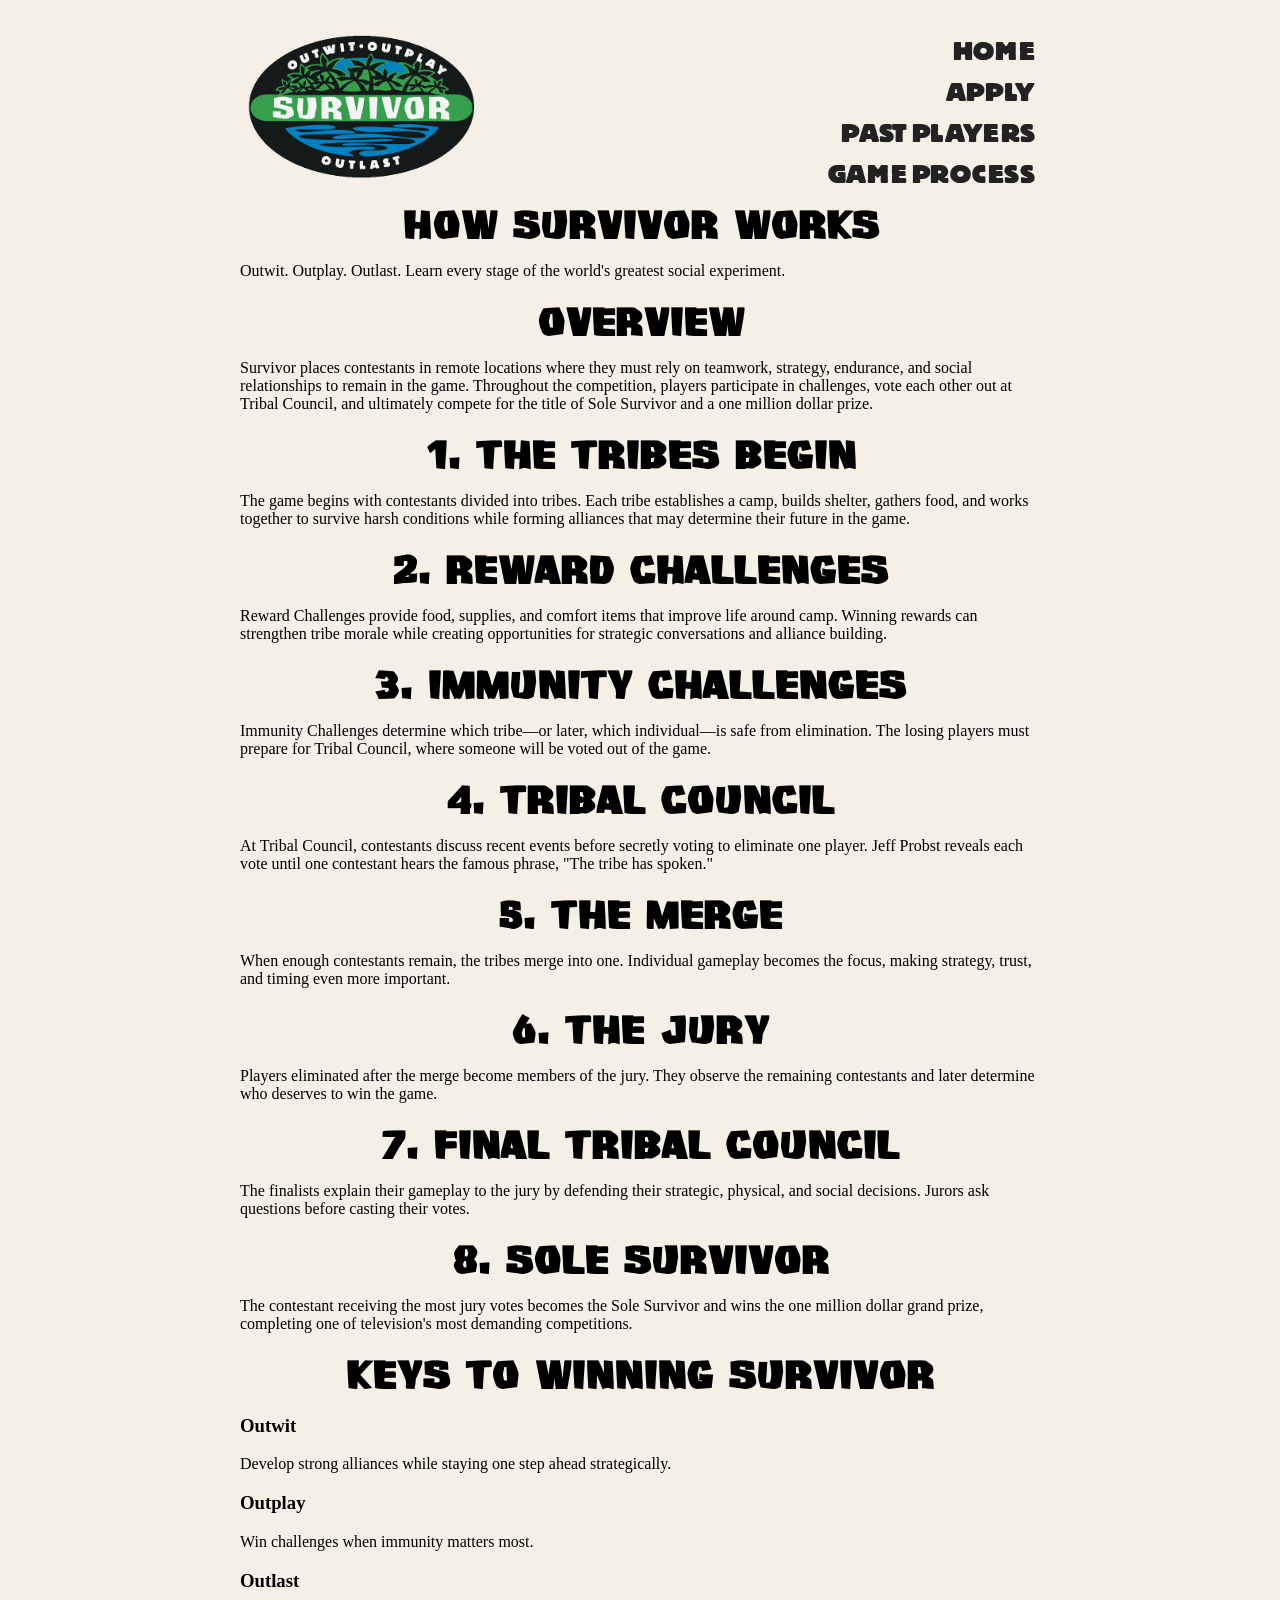
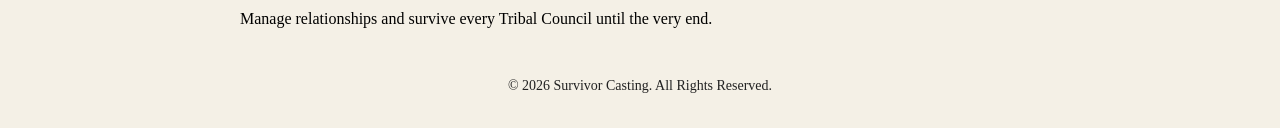
<file: gameprocess.html>
<!DOCTYPE html>
<html lang="en">

<head>
    <meta charset="UTF-8">
    <meta name="viewport" content="width=device-width, initial-scale=1.0">
    <title>Code Name Survivor | Game Process</title>

    <link rel="stylesheet" type="text/css" href="apply-styles.css">
    
    <link rel="preconnect" href="https://fonts.googleapis.com">
    <link rel="preconnect" href="https://fonts.gstatic.com" crossorigin>

    <link href="https://fonts.googleapis.com/css2?family=Oswald:wght@400;600&family=Roboto:wght@300;400;700&display=swap" rel="stylesheet">
</head>

<body>

<header>

    <div id="header-logo">
        <img src="logo.png" alt="Survivor Logo">
    </div>

    <nav>
    <a href="index.html">HOME</a>
    <a href="apply.html">APPLY</a>
    <a href="pastplayers.html">PAST PLAYERS</a>
    <a href="gameprocess.html">GAME PROCESS</a>
</nav>

</header>

<section class="hero">

    <div class="hero__overlay">

        <h2 class="hero__title">
            How Survivor Works
        </h2>

        <p class="hero__text">
            Outwit. Outplay. Outlast.
            Learn every stage of the world's greatest social experiment.
        </p>

    </div>

</section>

<main class="process">

<section class="process__intro">

<h2>Overview</h2>

<p>

Survivor places contestants in remote locations where they must rely on teamwork,
strategy, endurance, and social relationships to remain in the game. Throughout the
competition, players participate in challenges, vote each other out at Tribal Council,
and ultimately compete for the title of Sole Survivor and a one million dollar prize.

</p>

</section>

<div class="cards">

<section class="card">

<h2>1. The Tribes Begin</h2>

<p>

The game begins with contestants divided into tribes. Each tribe establishes a camp,
builds shelter, gathers food, and works together to survive harsh conditions while
forming alliances that may determine their future in the game.

</p>

</section>

<section class="card">

<h2>2. Reward Challenges</h2>

<p>

Reward Challenges provide food, supplies, and comfort items that improve life around
camp. Winning rewards can strengthen tribe morale while creating opportunities for
strategic conversations and alliance building.

</p>

</section>

<section class="card">

<h2>3. Immunity Challenges</h2>

<p>

Immunity Challenges determine which tribe—or later, which individual—is safe from
elimination. The losing players must prepare for Tribal Council, where someone will be
voted out of the game.

</p>

</section>

<section class="card">

<h2>4. Tribal Council</h2>

<p>

At Tribal Council, contestants discuss recent events before secretly voting to eliminate
one player. Jeff Probst reveals each vote until one contestant hears the famous phrase,
"The tribe has spoken."

</p>

</section>

<section class="card">

<h2>5. The Merge</h2>

<p>

When enough contestants remain, the tribes merge into one. Individual gameplay becomes
the focus, making strategy, trust, and timing even more important.

</p>

</section>

<section class="card">

<h2>6. The Jury</h2>

<p>

Players eliminated after the merge become members of the jury. They observe the
remaining contestants and later determine who deserves to win the game.

</p>

</section>

<section class="card">

<h2>7. Final Tribal Council</h2>

<p>

The finalists explain their gameplay to the jury by defending their strategic,
physical, and social decisions. Jurors ask questions before casting their votes.

</p>

</section>

<section class="card">

<h2>8. Sole Survivor</h2>

<p>

The contestant receiving the most jury votes becomes the Sole Survivor and wins the
one million dollar grand prize, completing one of television's most demanding
competitions.

</p>

</section>

</div>

<section class="tips">

<h2>Keys to Winning Survivor</h2>

<div class="tips__container">

<div class="tip">

<h3>Outwit</h3>

<p>
Develop strong alliances while staying one step ahead strategically.
</p>

</div>

<div class="tip">

<h3>Outplay</h3>

<p>
Win challenges when immunity matters most.
</p>

</div>

<div class="tip">

<h3>Outlast</h3>

<p>
Manage relationships and survive every Tribal Council until the very end.
</p>

</div>

</div>

</section>

</main>

<footer>
    <p>© 2026 Survivor Casting. All Rights Reserved.</p>
</footer>

</body>

</html>
</file>
<file: apply-styles.css>
@font-face {
    font-family: "Subtitles";
    src: url("fonts/Block Berthold Regular.ttf") format("truetype");
}
@font-face {
    font-family: "Survivor";
    src: url("fonts/survivant.ttf") format("truetype");
}

body {
    max-width: 800px;
    margin: 0 auto;
    background-color: #F4F0E6;
}

header {
    display: flex;
    justify-content: space-between;
    align-items: center;
}

header nav {
    display: flex;
    flex-direction: column;
    align-items: flex-end;
    padding-top: 30px;
}

a {
    text-decoration: none;
    color: #222222;
    padding: 5px;
}

header nav a:hover {
    color: #A45B35;
}

header img {
    display: block;
    margin: 0 auto;
    width: 250px;
    padding-top: 20px;

}

header a {
    margin-top: 0;
    font-family: "subtitles";
    text-align: center;
    font-size: 26px;
}

#hero img{
    display: block;
    position: relative;
    z-index: 1;
    margin: 0 auto;
    width: 600px;
    padding-top: 80px;
}

#hero {
    background-image: url('junglepathhorizontal.jpg');
    background-size: cover;
    background-position: center;
    background-repeat: no-repeat;
    height: 450px;
    display: flex;
    align-items: center;
    padding: 0 50px;
}

#hero h2 {
    font-family: "survivor";
    font-size: 56px;
    color: white;
    text-shadow: 0px 10px 12px rgba(0, 0, 0, 1);
}

#hero-image {
    width: 50%;
    display: flex;
    justify-content: flex-end;
}

#hero-image img {
    width: 600px;
    margin-bottom: 30px;
    margin-right: -160px;
}

#Host {
  display: flex;
  align-items: center;
  gap: 40px;
  padding: 30px;
}

#Host img {
  width: 400px;
  height: 300px;
  object-fit: cover;
}

#you::before {
    padding-top: 50px;
}

#you { 
    text-align: center;
}

#you p {
    margin: 0px;
}

#you .small {
    font-family: "Arial Narrow", Arial, sans-serif;
    font-size: 40px;
    font-weight: bold;
    margin-top: 80px;
    margin-bottom: 5px;
}

#you .big{
    font-family: "survivor";
    font-size: 60px;
    color: #D6A545;
    margin-top: 0px;
    margin-bottom: 10px;
    line-height: .8;
}

#you .you{
    font-family: "survivor";
    font-size: 200px;
    color: #D6A545;
    margin-top: 0px;
    margin-bottom: 100px;
    line-height: .5;
}

#couch {
    display: flex;
    align-items: center;
    gap: 40px;
    padding: 40px 40px 0px 40px;
    background-color: #566347;
}

#couch-image {
    width: 400px;
    margin-left: -200px;
    padding-left: 70px;
}

#couch-image img {
    display: block;
    width: 600px;
}

#couch-text {
    width: 400px;
    text-align: right;
    margin-left: 10px;
}

#couch-text p {
    margin-top: 0;
    width: 420px;
}

#couch .small {
    font-family: "Arial Narrow", Arial, sans-serif;
    font-size: 22px;
    font-weight: bold;
    margin-bottom: 5px;
    margin-top: 20px;
    color: white;
}

#couch .medium{
    font-family: "subtitles";
    font-size: 36px;
    color: white;
    margin-bottom: 30px;
    line-height: .9;
}

#couch .large {
    font-family: "survivor";
    font-size: 58px;
    color: #222222;
    margin-bottom: 35px;
    line-height: .85;
}

.button{
    display: inline-block;
    background-color: #1e2813;
    color: white;
    text-decoration: none;
    font-family: "survivor";
    font-size: 42px;
    padding: 20px 60px;
}

.button:hover {
    background-color: #A45B35;
}

#apply-button{
    text-align: center;
    margin: 25px 0 15px 0;
}

#howtoapply {
    padding: 10px;
}

h2 {
    font-family: "survivor";
    text-align: center;
    font-size: 40px;
    margin: 5px 0px 10px 0px;
}

.steps{
    display: flex;
    justify-content: space-between;
    gap: 15px;
}

.step-card {
    flex: 1;
    border-radius: 20px;
    padding: 25px;
    background-color: #D6A545;
    text-align: center;
}

.step-card p{
    font-family: "Arial Narrow", Arial, sans-serif;
    font-size: 18px;
    margin: 3px;
}

.step-card h3{
    font-family: "subtitles";
    font-size: 28px;
    margin: 5px;
    letter-spacing: 2px;
}

.step-icon {
    height: 60px;
    margin: 5px;
}

footer{
    color: #222222;
    text-align: center;
    padding: 20px 0;
    font-family: "Times New Roman", Times, Sans-serif;
    font-size: 14px;
}

@keyframes fadeIn {
  from { opacity: 0; }
  to { opacity: 1; }
}

#hero img {
  animation: fadeIn 1s ease-in-out;
}

.cast-hero {
    justify-content: center;
    gap: 10px;
}

.cast-hero #hero-image {
    width: auto;
    justify-content: center;
}

.cast-hero #hero-image img.season50-logo {
    width: 300px !important;
    height: auto;
    padding-top: 0;
    margin: 0;
}

.top-winners,
.fan-favorites {
    max-width: 1400px;
    margin: 0 auto 4rem;
    padding: 2rem 2rem 0;
}

.top-winners h2,
.fan-favorites h2 {
    text-align: center;
    margin-bottom: 2rem;
    font-size: 2rem;
}

.winners__container,
.fan-favorites__container {
    display: flex;
    justify-content: center;
    align-items: flex-end;
    gap: 1.5rem;
}

.winner-card,
.fan-favorite-card {
    flex: 1;
    max-width: 220px;
    background-color: white;
    border-radius: 12px;
    overflow: hidden;
    text-align: center;
    box-shadow: 0 2px 6px rgba(0, 0, 0, 0.15);
}

.winner-card img {
    width: 100%;
    height: 200px;
    object-fit: cover;
    display: block;
}

.winner-card h3,
.fan-favorite-card h3 {
    margin: 0;
    padding: 0.75rem 0.5rem 0.25rem;
    font-size: 1rem;
}

.winner-card p,
.fan-favorite-card p {
    margin: 0;
    padding: 0.25rem 0.5rem 1rem;
    font-size: 1.1rem;
    font-weight: bold;
}

.winner-card--first {
    border: 6px solid #D4AF37;
}

.winner-card:nth-child(2) {
    border: 6px solid #C0C0C0;
}

.winner-card:nth-child(3) {
    border: 6px solid #CD7F32;
}

.winners__container .winner-card--first {
    max-width: 250px;
}

.winners__container .winner-card--first img {
    height: 250px;
}

.fan-favorites {
    padding-top: 2rem;
}

.fan-favorite-card img {
    width: 100%;
    height: 220px;
    object-fit: cover;
    display: block;
}

.fan-favorite-card--first {
    border: 6px solid #D4AF37;
}

.participants-page {
    background-color: #f4f1e8;
    color: #222222;

    --cila-color: #FF7F00;
    --kalo-color: #008080;
    --vatu-color: #D20096;
}

.participants-page .participants {
    max-width: 1400px;
    margin: 0 auto;
    padding: 4rem 2rem;
}

.participants-page .participants__intro {
    text-align: center;
    margin-bottom: 2rem;
    font-size: 1.2rem;
}

.participants-page .tribes {
    margin-bottom: 4rem;
}

.participants-page .tribes__container {
    display: flex;
    gap: 1rem;
    align-items: flex-start;
}

.participants-page .tribe {
    flex: 1;
    min-width: 0;
    border-radius: 20px;
    padding: 0.5rem; 
}

.participants-page .tribe__name {
    text-align: center;
    margin-bottom: 1.5rem;
    font-size: 1.5rem;
}

.participants-page .tribe--cila .tribe__name {
    background-color: var(--cila-color);
    color: white;
    padding: 0.75rem;
    border-radius: 8px;
}

.participants-page .tribe--cila .player-card__image {
    border: 6px solid var(--cila-color);
    box-sizing: border-box;
}

.participants-page .tribe--kalo .tribe__name {
    background-color: var(--kalo-color);
    color: white;
    padding: 0.75rem;
    border-radius: 8px;
}

.participants-page .tribe--kalo .player-card__image {
    border: 6px solid var(--kalo-color);
    box-sizing: border-box;
}

.participants-page .tribe--vatu .tribe__name {
    background-color: var(--vatu-color);
    color: white;
    padding: 0.75rem;
    border-radius: 8px;
}

.participants-page .tribe--vatu .player-card__image {
    border: 6px solid var(--vatu-color);
    box-sizing: border-box;
}

.participants-page .player-card {
    position: relative;
    background-color: white;
    margin-bottom: 2rem;
    border-radius: 8px;
    overflow: hidden;
    text-align: center;
    box-shadow: 0 2px 6px rgba(0, 0, 0, 0.15);
}

.participants-page .player-card__image {
    width: 100%;
    height: 280px;
    object-fit: cover;
    display: block;
}

.participants-page .player-card__name {
    margin: 0;
    padding: 1rem;
    font-size: 1.1rem;
}

.participants-page .player-card__details {
    position: absolute;
    top: 0;
    left: 0;
    width: 100%;
    height: 100%;
    background-color: rgba(0, 0, 0, 0.9);
    color: white;
    padding: 1.5rem;
    box-sizing: border-box;
    display: flex;
    flex-direction: column;
    justify-content: center;
    opacity: 0;
    transition: opacity 0.3s ease;
}

.participants-page .player-card:hover .player-card__details {
    opacity: 1;
}

.participants-page .player-card__details h4 {
    margin-top: 0;
    margin-bottom: 1rem;
}

.participants-page .player-card__details p {
    margin: 0.4rem 0;
    font-size: 0.9rem;
}

/* Tablet */

@media screen and (max-width: 900px) {

    .participants-page .participants {
        padding: 3rem 1rem;
    }

    .participants-page .tribes__container {
        gap: 1rem;
    }

    .participants-page .player-card__image {
        height: 220px;
    }

    .participants-page .player-card__details {
        padding: 1rem;
    }

    .participants-page .player-card__details p {
        font-size: 0.75rem;
    }

    .winner-card,
    .fan-favorite-card {
        width: 100%;
        max-width: 150px;
    }

    .winner-card img,
    .fan-favorite-card img {
        width: 100%;
        height: 180px;
        object-fit: cover;
        object-position: center;
    }

    .participants-page #header-logo img {
        max-width: 180px;
        height: auto;
    }

    .participants-page .cast-hero {
        flex-direction: column;
        text-align: center;
    }

    .participants-page .cast-hero #hero-image img.season50-logo {
        width: 250px !important;
        max-width: 80%;
        height: auto;
    }

}

/* Mobile */

@media screen and (max-width: 600px) {

    header {
        flex-direction: column;
        align-items: center;
        padding: 20px;
    }

    #header-logo img {
        width: 180px;
        height: auto;
    }

    header nav {
        display: flex;
        flex-direction: column;
        align-items: center;
        gap: 12px;
        margin-top: 20px;
    }

    header nav a {
        font-size: 22px;
    }







    .participants-page .participants {
        padding: 2rem 1.5rem;
    }

    .participants-page .tribes__container {
        flex-direction: column;
    }

    .participants-page .tribe {
        width: 100%;
        box-sizing: border-box;
    }

    .participants-page .player-card__image {
        height: 300px;
    }

    .winners__container,
    .fan-favorites__container {
        flex-direction: column;
        align-items: center;
    }

    .winner-card,
    .fan-favorite-card,
    .winners__container .winner-card--first,
    .fan-favorite-card--first {
        width: 100%;
        max-width: 300px;
    }

    .winner-card img,
    .fan-favorite-card img {
        width: 100%;
        height: 250px;
        object-fit: cover;
        object-position: center;
    }

    .participants-page .cast-hero {
        flex-direction: column;
        text-align: center;
        gap: 1rem;
    }

    .participants-page #hero-text {
        order: 1;
    }

    .participants-page #hero-image {
        order: 2;
        width: 100%;
    }

    .participants-page #hero-image img.season50-logo {
        width: 200px !important;
        max-width: 80%;
        height: auto;
    }

/* APPLY PAGE MOBILE */

    .apply-page #hero {
        flex-direction: column;
        justify-content: center;
        height: auto;
        padding: 30px 20px 0;
        text-align: center;
    }

    .apply-page #hero h2 {
        font-size: 32px;
        margin-bottom: 10px;
    }

    .apply-page #hero-image {
        width: 100%;
        justify-content: center;
    }

    .apply-page #hero-image img {
        width: 100%;
        max-width: 250px;
        height: auto;
        margin: 0 auto;
        padding-top: 10px;
    }

    .apply-page #you {
        padding: 30px 20px;
    }

    .apply-page #you .small {
        font-size: 24px;
        margin-top: 40px;
    }

    .apply-page #you .big {
        font-size: 42px;
    }

    .apply-page #you .you {
        font-size: 90px;
        margin-bottom: 40px;
    }


    .apply-page #couch-image {
        width: 250px;
        margin-left: 0;
        padding-left: 0;
    }

    .apply-page #couch-image img {
        width: 100%;
        max-width: 350px;
        height: auto;
        margin: 0 auto;
    }

    .apply-page #couch {
        flex-direction: column;
        gap: 20px;
        padding: 30px 20px 0;
        overflow: hidden;
    }

    .apply-page #couch-text {
        width: 100%;
        max-width: 100%;
        margin-left: 0;
        padding: 0 15px;
        box-sizing: border-box;
        overflow: hidden;
        text-align: center;
    }

    .apply-page #couch-text p {
          width: 100%;
          max-width: 100%;
}

    .apply-page #couch .large {
        width: 100%;
        max-width: 100%;
        font-size: 30px;
        line-height: 1;
        margin: 0px 0px 5px 0px;
        padding: 0 10px;
    }

    .apply-page #couch .small {
    font-size: 16px;
    line-height: 1.3;
}

    .apply-page .button {
        font-size: 28px;
        padding: 16px 30px;
    }

    .apply-page #howtoapply {
        padding: 20px;
    }

    .apply-page .steps {
        flex-direction: column;
    }

    .apply-page .step-card {
        padding:30px 20px;
        width: 75%;
        max-width: 250px;
        margin: 0 auto;
    }


}

/*
background color sand / off white: #F4F0E6;
headings charcoal black: #222222;
emphasis color goldish: #D6A545;
buttons maybe? dark green: #566347;
hover color? dark clay color: #A45B35;
*/
</file>
